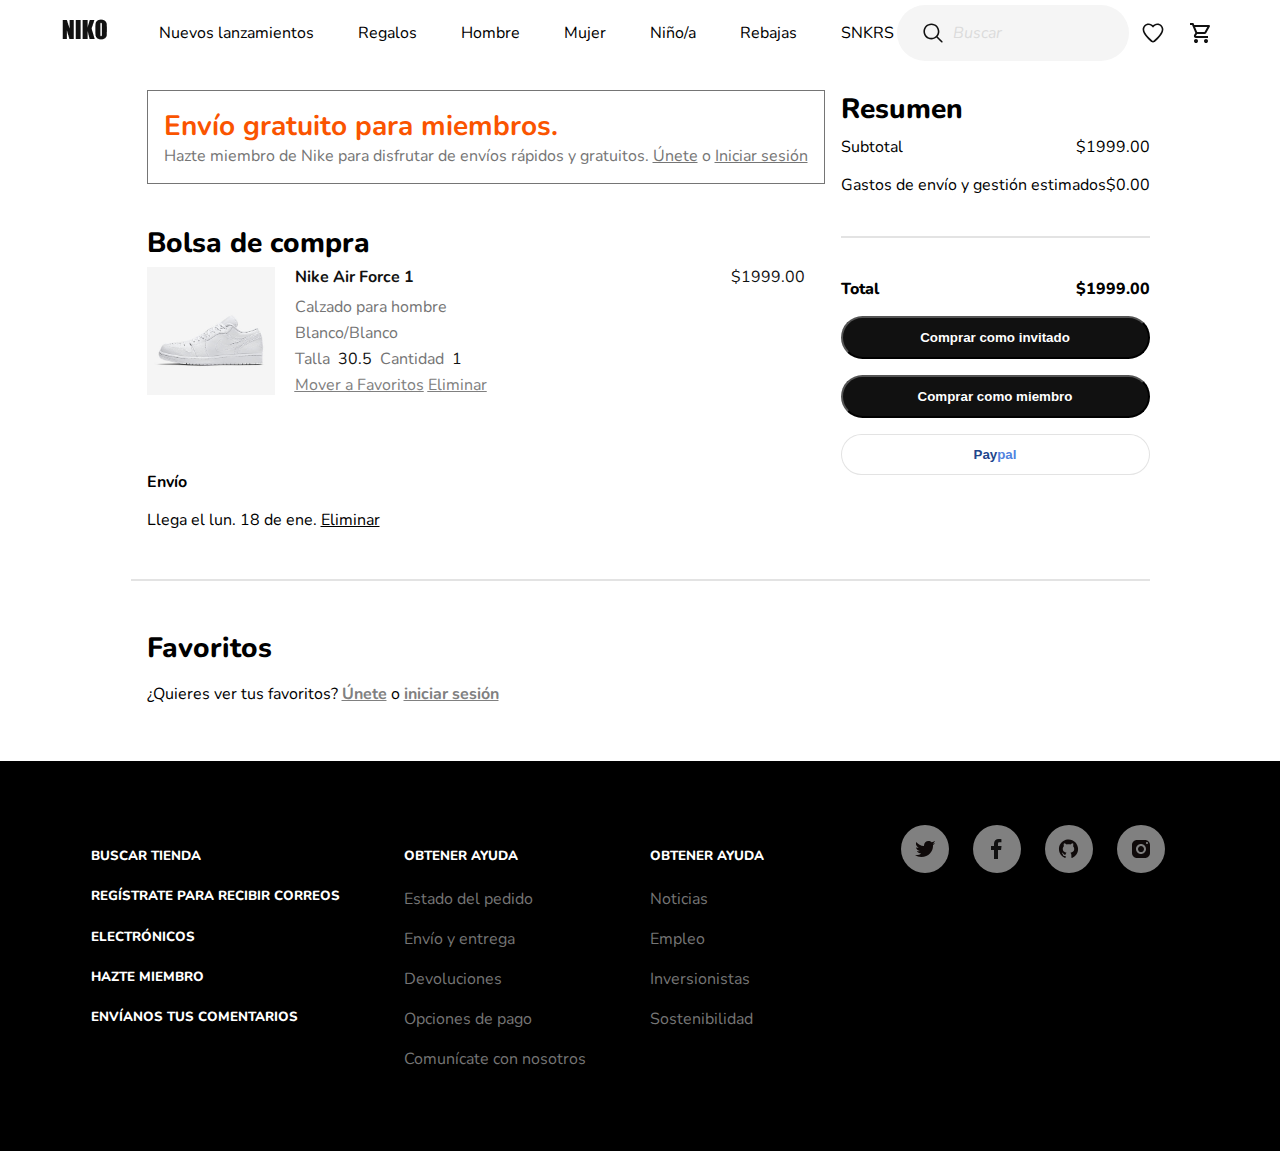
<file: carrito.html>
<!DOCTYPE html>
<html lang="en">

<head>
  <meta charset="UTF-8">
  <meta http-equiv="X-UA-Compatible" content="IE=edge">
  <meta name="viewport" content="width=, initial-scale=1.0">
  <link rel="stylesheet" href="./styles/app.css">
  <link rel="preconnect" href="https://fonts.gstatic.com">
  <link href="https://fonts.googleapis.com/css2?family=Nunito:wght@400;600;700;800&display=swap" rel="stylesheet">
  <title>Niko - Carrito  </title>
  <meta name='viewport' content='width=device-width, initial-scale=1.0, maximum-scale=1.0' />
</head>


<body>
  <div class="hero">
      <div class="logo">
        <img src="./img/logo.png" alt="Logo">
      </div>
      <div class="options">
        <a href="#">Nuevos lanzamientos</a>
        <a href="#">Regalos</a>
        <a href="#">Hombre</a>
        <a href="#">Mujer</a>
        <a href="#">Niño/a</a>
        <a href="#">Rebajas</a>
        <a href="#">SNKRS</a>
      </div>
      <div class="options-icons">
        <div class="buscador">
          <img src="./img/icon-search.svg" alt="">
          <i>Buscar</i>
        </div>
        <img src="./img/icon-heart.svg" alt="">
        <img src="./img/icon-sale.svg" alt="">

    </div>

  </div>
  <main class="main">
    <div class="wrapper">
      <div class="card-view">
        <div class="compra-view">
          <div class="miembro-card">
            <h3>Envío gratuito para miembros.</h3>
            <p>Hazte miembro de Nike para disfrutar de envíos rápidos y gratuitos. <u>Únete</u> o <u>Iniciar sesión</u></p>
          </div>
          <div class="bolsa-card">
            <h4>Bolsa de compra</h4>
            <div class="producto-card">
              <img src="./img/trends3.png" alt="">
              <div class="info-producto-card">
                <div class="titulo-producto-card">
                  <p><b>Nike Air Force 1</b></p>
                  <p>$1999.00</p>
                </div>
                <p>Calzado para hombre</p>
                <p>Blanco/Blanco</p>
                <p>Talla <span>30.5</span> Cantidad <span>1</span></p>
                <p><a href="#"><u>Mover a Favoritos</u></a>   <a href="#"><u>Eliminar</u></a></p>
              </div>
            </div>
          </div>
          <div class="envio-card">
            <p><b>Envío</b></p>
            <p>Llega el lun. 18 de ene. <u href="#">Eliminar</u></p>
          </div>
        </div>
        <div class="resumen-view">
          <h4>Resumen</h4>
          <div class="costo-card">
            <div class="costo-child">
              <p>Subtotal</p> <p>$1999.00</p>
            </div>
            <div class="costo-child">
              <p>Gastos de envío y gestión estimados     </p>
              <p>$0.00</p>
            </div>
            <div class="linea"></div>
            <div class="costo-child-negrilla">
              <p>Total</p>
              <p>$1999.00</p>
            </div>
          </div>
          <button class="btn-primary">Comprar como invitado</button>
          <button class="btn-primary">Comprar como miembro</button>
          <button class="btn-secondary"> <span class="pay">Pay</span><span class="pal">pal</span>
          </button>
        </div>
      </div>
      <div class="linea"></div>
      <div class="favoritos">
        <h4>Favoritos</h4>
        <p>¿Quieres ver tus favoritos?
          <a href="#"><b>Únete</b></a> o
          <a href="#"><b>iniciar sesión</b></a>
        </p>
      </div>
    </div>
  </main>
  <footer class="footer" id="footer">
    <div class="footer-group1">
      <div class="footer-menu">
        <div class="footer-menu-inicio">
          <h5 href="#">BUSCAR TIENDA</h5>
          <h5 href="#">REGÍSTRATE PARA RECIBIR CORREOS</h5>
          <h5 href="#">ELECTRÓNICOS</h5>
          <h5 href="#">HAZTE MIEMBRO</h5>
          <h5 href="#">ENVÍANOS TUS COMENTARIOS</h5>
        </div>
      </div>
      <div class="footer-menu">
         <h5>OBTENER AYUDA</h5>
         <a href="#">Estado del pedido</a>
         <a href="#">Envío y entrega</a>
         <a href="#">Devoluciones</a>
         <a href="#">Opciones de pago</a>
         <a href="#">Comunícate con nosotros</a>
      </div>
      <div class="footer-menu">
        <h5>OBTENER AYUDA</h5>
        <a href="#">Noticias</a>
        <a href="#">Empleo</a>
        <a href="#">Inversionistas</a>
        <a href="#">Sostenibilidad</a>
      </div>
    </div>
    <div class="footer-group1">
    <div class="footer-icons">
      <div class="icon-circle"><img src="./img/icon-twitter.svg" alt=""></div>
      <div class="icon-circle"><img src="./img/icon-facebook.svg" alt=""></div>
      <div class="icon-circle"><img src="./img/icon-github.svg" alt=""></div>
      <div class="icon-circle"><img src="./img/icon-instagram.svg" alt=""></div>
    </div>
    </div>
  </footer>


</body>

</html>
</file>
<file: styles/app.css>
:root {
    --primary: #2FB464;
    --secondary:  #808080;

}
body{
  font-family: 'Nunito', sans-serif;
  margin: 0;
  padding: 0;
}
h4{
  font-weight: 800;
  font-size: 28px;
  line-height: 38px;
  margin: 0;
}
a{
  color: var(--secondary);
}
.btn-primary{
  background: #111111;
  border-radius: 74px;
  color: white;
  /* padding-inline: 84px; */
  padding-block: 12px;
  font-weight: 800;
}
.btn-secondary{
  background: #FFFFFF;
  border: 1px solid rgba(117, 117, 117, 0.2);
  box-sizing: border-box;
  border-radius: 74px;
  color: black;
  /* padding-inline: 150px; */
  padding-block: 12px;
  margin-block: 8px;
  font-weight: 800;
  align-items: center;
}
.btn-secondary img{
  height: 60%;
}
/* hero */
.hero{
  background-color: white;
  padding-inline: 55px ;
  display: flex;
  flex-direction: row;
  justify-content: space-between;
  align-items: center;
}
.options a{
  padding-left: 40px;
  color: black;
  text-decoration:none;
}
.options-icons{
  display: flex;
  flex-direction: row;
  justify-content: space-between;
  align-items: center;
}
.options-icons img{
  padding-inline: 12px;
}
.buscador{
  width: 200px;
  height: 40px;
  background: #F5F5F5;
  border-radius: 100px;
  padding-block: 8px;
  padding-inline: 16px;
  display: flex;
  align-items: center;
}
.buscador i{
  color: #757575;
  opacity: 0.2;
}
.buscador img{
  padding-inline: 8px;
}
/* Fin de hero */
.wrapper{
  padding-inline: 16px;
  padding-block: 24px;
}
/* card-view */
.info-view{
  padding-inline: 16px;
}
.price-view{
  display: flex;
  flex-direction: row;
  justify-content: space-between;
  align-items: center;
}
.colors-view{
  padding-block-end: 40px;
}
.card-view{
  /* display: grid; */
  /* flex-wrap: wrap; */
  /* grid-template-columns:  auto minmax(400px, 1fr) ; */
  /* grid-template-columns:  auto 400px ; */
  display: flex;
  flex-wrap: wrap;
  justify-content: center;


}
 .info-view, .carrusel{

  /* display: grid; */
  flex: 0 1 150px;
  margin: 5px;
}
.imagen-view{
   flex: 1;
}
.tendencias{
  display: grid;
  /* flex-wrap: wrap; */
  justify-content: center;
  grid-template-columns:  minmax(1fr, 1256px );
}

.main{
  display: grid;
   place-items: center;
}
.imagen-view{
  display: flex;
  flex-wrap: wrap;
  justify-content: center;
  /* grid-template-columns: 400px, 400px ; */
  /* grid-template-rows: 400px, 400px ; */
   /* grid-template-columns: repeat(auto-fit, minmax(150px, 1fr)); */
  /* grid-template: repeat(2, 500px) / repeat(2, 400px) ; */
}
.child-view{
  flex: 0 1 150px;
  margin: 5px;
}
.imagen-view img{
  max-width: auto;
  max-height: 496px;
  gap: 16px 16px;
}
.title-talla{
  display: flex;
  flex-direction: row;
  justify-content: space-between;
}
.guia{
  display: grid;
  grid-template: repeat(5, 1fr) / repeat(3, 125px) ;
  gap: 8px 8px;
  justify-content: center;
}
.guia-items{
  background: #FFFFFF;
  border: 1px solid rgba(117, 117, 117, 0.2);
  box-sizing: border-box;
  border-radius: 4px;
  width: 125px;
  height: 48px;
  padding: 12px 10px;
}
.descripcion{
  margin-block: 16px;
  display: flex;
  flex-direction: column;
}
/* Fin de card-view */


/* carrusel */
.slider {
  display: grid;
}

.slider-container {
  overflow: auto;
  scroll-behavior: auto;
  white-space: nowrap;
  display: flex;
  flex-direction: row;
  /* width: 95%; */
}
.card {
  margin: 10px;
  display: flex;
  flex-direction: column;

  height: auto;
  aspect-ratio: 16/9;
}

.slider-bullet-list {
  text-align: center;
  margin-block-start: 10px;
}

.slider-bullet {
  display: inline-block;
  inline-size: 15px;
  block-size: 15px;
  background: black;
  border-radius: 50%;
}

.card img{
  max-height: 385px;
}
/* Fin de carrusel */

/* footer   */

.footer{
  background-color: black;
  padding: 64px 55px ;

  display: flex;
  flex-direction: row;
  justify-content: space-around;
}
.footer-group1{
  display: flex;
  flex-direction: row;
}
.footer-menu{
  display: flex;
  flex-direction: column;
  margin-inline-end: 64px
}
.footer-menu h5{
  color: white;
  font-weight: 800;
}
.footer-menu a{
  color:  #757575;
  line-height: 24px;
  text-decoration: none;
  margin-block-end: 16px
}
.footer-icons{
  display: flex;
  flex-direction: row;
}
.icon-circle{
  width: 48px;
  height: 48px;
  background-color: grey;
  border-radius: 100%;
  margin-inline-end: 24px;
  justify-content: center;
  align-items: center;
  display: flex;
}

/* Fin de footer   */

/* CARRITO */
.compra-view{
  margin-inline:16px;
}
.miembro-card{
  border: 1px solid #757575;
  padding: 16px;
  margin-block-end: 40px;
}
.miembro-card h3{
  color: #FA5400;
  margin:0;
  font-size: 28px;
}
.miembro-card p{
  color: #757575;
  font-size: 16px;
  margin:0;
}
.producto-card{
  display: flex;

  flex-direction: row;
  justify-content: flex-start;
  align-items: center;
}
.producto-card img{
  display: flex;
  height: 128px;
}
.info-producto-card{
  margin-inline: 16px;
  width: 100%;
}
.titulo-producto-card, .costo-child, .costo-child-negrilla{
  display: flex;
  flex-direction: row;
  justify-content: space-between;

}
.costo-child p, .costo-child-negrilla p{
  margin-block: 8px;

}
.costo-child-negrilla{
  font-weight: 800;
}
.info-producto-card p{
  color: #757575;
  margin: 4px;
}
.info-producto-card span, .titulo-producto-card p{
  margin: 4px;
  color: #111111;
}
.envio-card{
  padding-block-start: 55px;
}
.linea{
  border: 1px solid #757575;
  opacity: 0.2;
  margin-block: 32px;
}.favoritos{
  padding: 16px;
}
.resumen-view{
  display: flex;
  flex-direction: column;
}
.resumen-view .btn-primary, .resumen-view .btn-secondary{
  margin-block: 8px;
}
.pay{
  color: #21468C;
}
.pal{
  color: #5183e0;

}
/* Mobile Styles */
@media only screen and (max-width: 450px) {
   .options{
     display: none;
   }

  /* hero */

  .hero{
    padding-inline: 16px ;
  }
  .options a{
    padding-left: 10px;
  }
  .options-icons img{
    padding-inline: 6px;
  }
  .buscador{
    width: 100px;
    height: 25px;
  }
  /* Fin de hero */
  .wrapper{
    padding-inline: 0;
    padding-block: 0;
  }
  /* card-view */
  .info-view{
    padding-inline: 0;
  }
  .title-view{
    /* display: none; */
  }
  .colors-view{
    padding-block-end: 0;
  }
  .imagen-view img{
    max-height:320px;
  }
  .guia{
    grid-template: repeat(5, 1fr) / repeat(2, 1fr) ;
  }
  .guia-items{
    width: 1fr;
  }
  /* Fin de card-view */

  /* carrusel */
  .slider {
    display: flexbox;
  }

  .slider-container {
    width: 95%;
  }
  .card img{
    max-height: 250px;
  }
  /* Fin de carrusel */
  /* footer   */

  .footer{
    padding: 35px 16px ;
    flex-direction: column;
  }
  .footer-group1{
    flex-direction: column;
  }
  .footer-menu{
    flex-direction: column;
    margin-inline-end: 64px;
  }
  .footer-icons{
    flex-direction: row;
  }
  /* Fin de footer   */
  /* CARRITO */

  .producto-card{
    display: flex;
    flex-direction: column;
  }
  .producto-card img{
    height: 150px;
    margin-block: 16px;
  }
  .envio-card{
    padding-block-start: 16px;
  }
}
</file>
